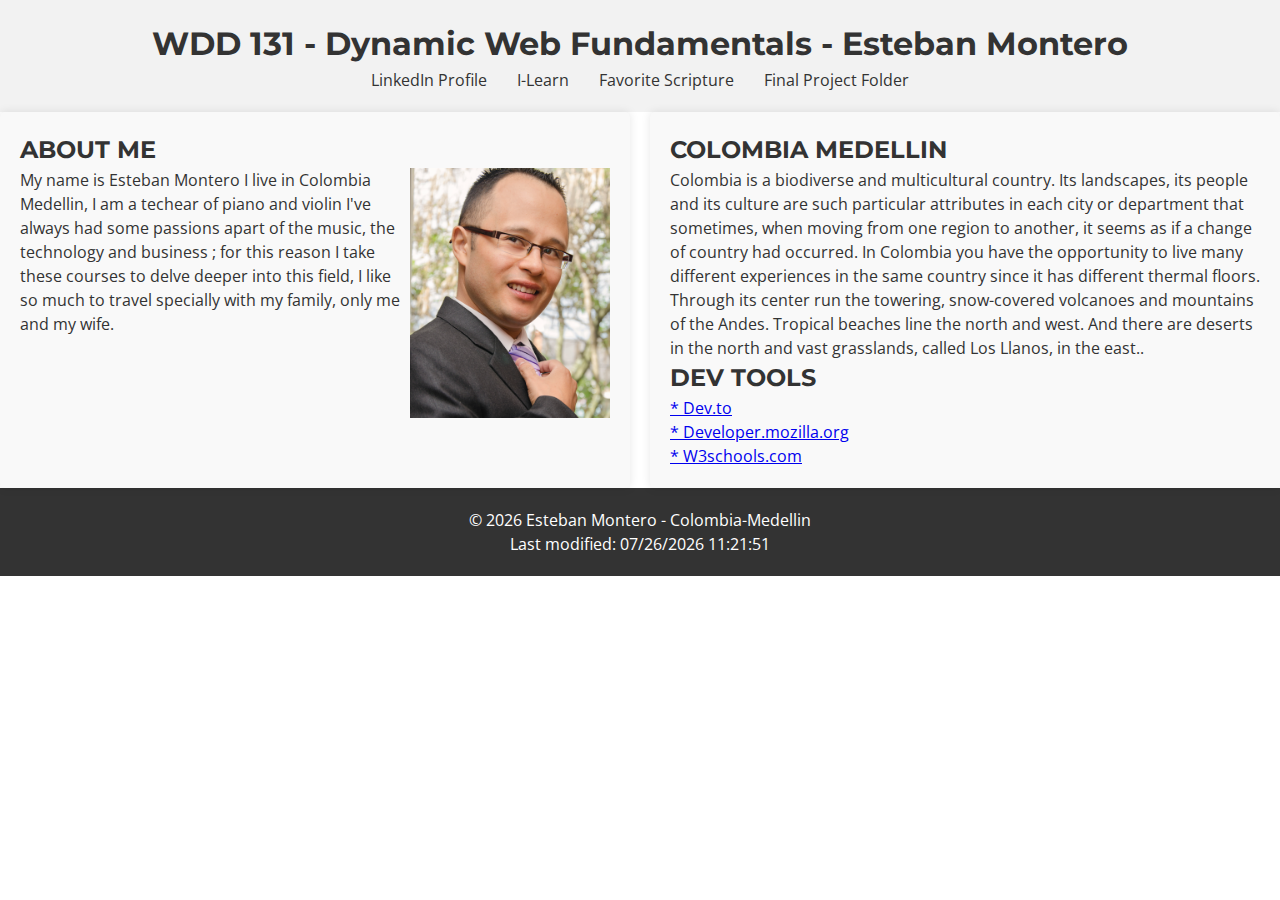
<file: index.html>
<!DOCTYPE html>
<html lang="en">
<head>
    <meta charset="UTF-8">
    <meta name="viewport" content="width=device-width, initial-scale=1.0">
    <title>WDD 131 - Dynamic Web Fundamentals - Esteban Montero</title>
    <meta
      name="description" 
      content="this webiste is an assignment that demonstrate my knowledge by applying HTML and CSS in the course Web Frontend Development  WDD131 in Byui university " />
    <meta
      name="author"
      content="Esteban Montero"/>
    <link rel="stylesheet" href="styles/base.css"> 
    <link rel="stylesheet" href="https://fonts.googleapis.com/css2?family=Open+Sans:wght@400;700&display=swap">
    <link rel="stylesheet" href="https://fonts.googleapis.com/css2?family=Montserrat:wght@400;700&display=swap">
    <script src="scripts/getdates.js" defer></script>
      
</head>
<body>
    <a href="/temples.html"></a>
    <a href="/place.html"></a>
    <a href="filtered-temples.html"></a>
    <a href="form.html"></a>
    <a href="..project/index.html"></a>
    <a href="project/siteplan.html"></a>
    <header>
        <h1>WDD 131 - Dynamic Web Fundamentals - Esteban Montero</h1>
        <nav>
            <ul>
                <li><a href="https://www.linkedin.com/in/obrian-esteban-montero-erasso-a79516b7/">LinkedIn Profile</a></li>
                <li><a href="https://byui.instructure.com/courses/296022">I-Learn</a></li>
                <li><a href="https://www.churchofjesuschrist.org/study/scriptures/bofm/mosiah/4?lang=eng&id=p30#p30">Favorite Scripture</a></li>
                <li><a href="project/index.html">Final Project Folder</a></li>
            </ul>
        </nav>
    </header>

    <main>
        <section class="card">
            <h2>ABOUT ME</h2>
            <img src="images/placeholder.png" alt="Esteban Montero" style="width: 100%; max-width: 200px;" align="right">
            <p>My name is Esteban Montero I live in  Colombia Medellin, I am a techear of piano and violin 
                I've always had some passions apart of the music, the  technology and business ;
                for this reason I take these courses to delve deeper into this field, I like so much to travel specially with my family, only me and my wife.</p>

        </section>

        <section class="card">
            <h2>COLOMBIA MEDELLIN</h2>
            <p>Colombia is a biodiverse and multicultural country. 
                Its landscapes, its people and its culture are such 
                particular attributes in each city or department that 
                sometimes, when moving from one region to another, it 
                seems as if a change of country had occurred. 
                In Colombia you have the opportunity to live 
                many different experiences in the same country
                since it has different thermal floors. 
                Through its center run the towering, 
                snow-covered volcanoes and mountains of the Andes. 
                Tropical beaches line the north and west. 
                And there are deserts in the north and vast grasslands, called Los Llanos, in the east..</p>
            <h2>DEV TOOLS</h2>    
            <p></p><a href="https://dev.to/"> * Dev.to</a></p>
            <p></p><a href="https://developer.mozilla.org/en-US/"> * Developer.mozilla.org</a></p>
            <p><a href="https://www.w3schools.com/"> * W3schools.com</a></p>
        </section>
    </main>

    <footer>
        <p>&copy; <span id="currentyear"></span> Esteban Montero - Colombia-Medellin</p>
        <p id="lastModified"></p>
    </footer>


</footer>
</html>
</file>
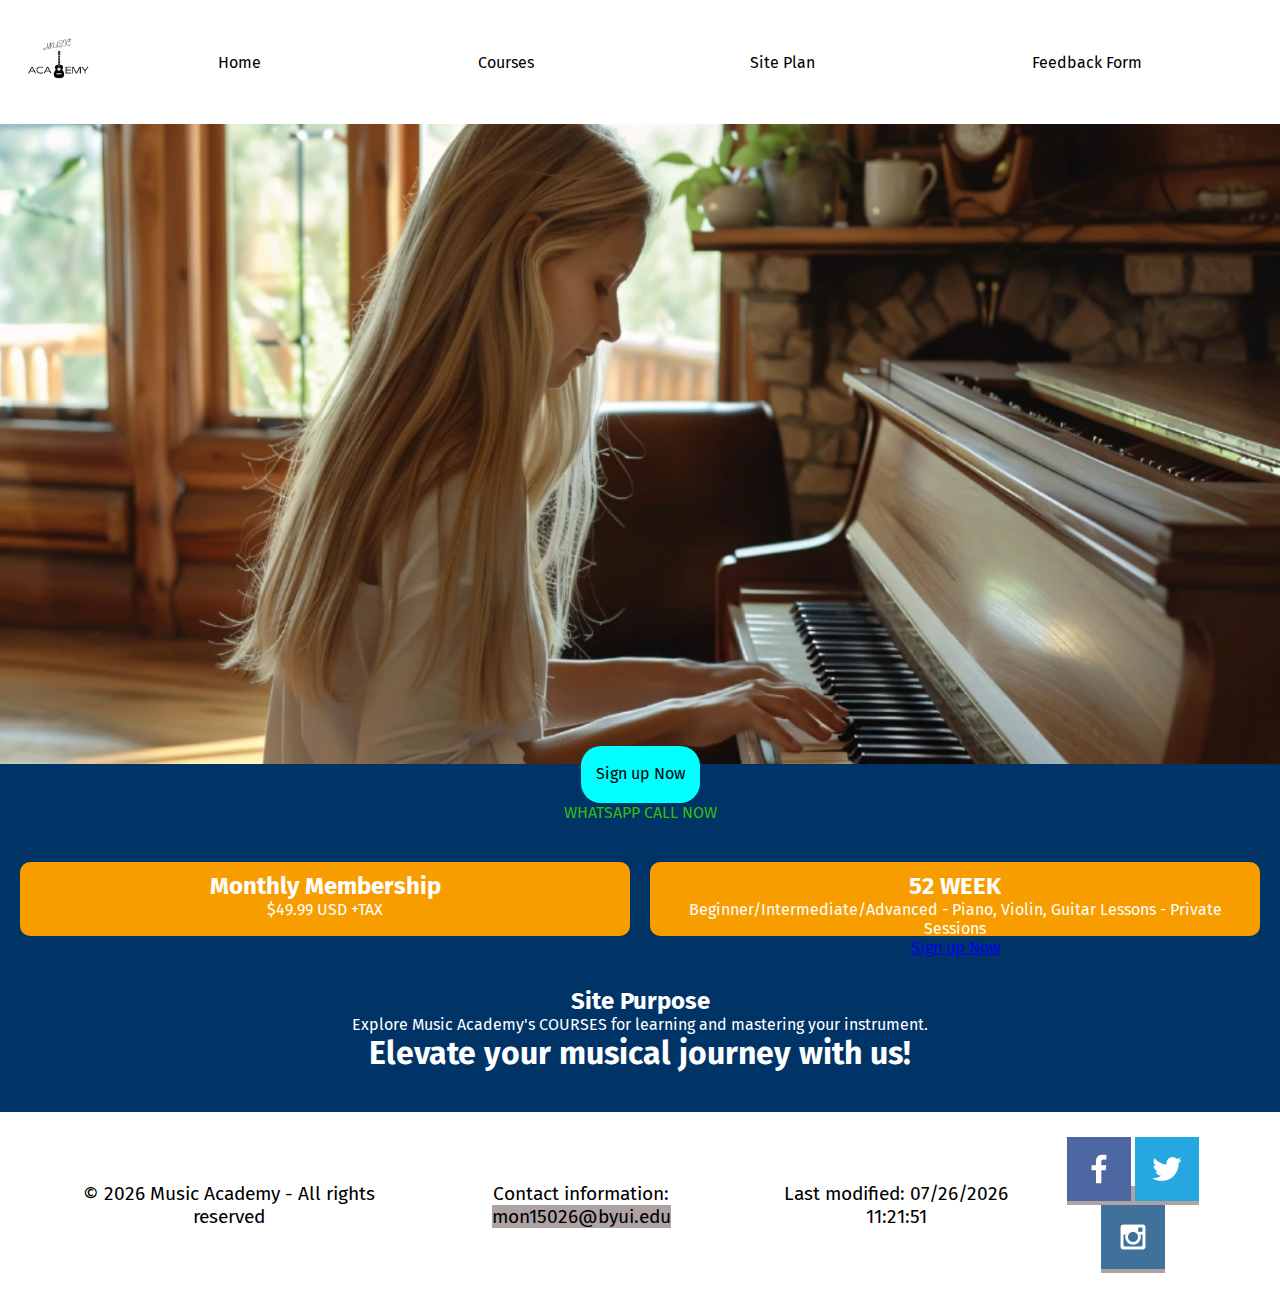
<file: project/index.html>
<!DOCTYPE html>
<html lang="en">
<head>
    <meta charset="UTF-8">
    <meta name="viewport" content="width=device-width, initial-scale=1.0">
    <title>Responsive Design</title>
    <link rel="stylesheet" href="styles/cssdefinitivo.css">
</head>
<body>
    <header>
        <a href="index.html">
            <img class="logo" src="images/logo.png" alt="Harmony Music Academy">
        </a>
        <button id="menu"></button> <!-- Hamburger Menu Button -->
        <nav>
            <a href="index.html">Home</a>
            <a href="courses.html">Courses</a>
            <a href="siteplan.html">Site Plan</a>
            <a href="form.html">Feedback Form</a>
        </nav>
    </header>
    <div id="hero">
        <div id="music-box">
            <picture>
                <source media="(min-width: 1000px)" srcset="images/hero-large-piano.webp">
                <source media="(min-width: 500px)" srcset="images/hero-medium-piano.webp">
                <img src="images/hero-small-piano.webp" alt="Piano, Violin, and Guitar">
            </picture>
        </div>
        <section id="hero-msg">

            <div class="button-box">
                <a class="book" href="contactus.html">Sign up Now</a>
            </div>
            <a class="elementor-button" href="https://wa.link/jbov5e">
                <span class="elementor-button-content-wrapper">
                    <span class="elementor-button-text">WHATSAPP CALL NOW</span>
                </span>
            </a>
        </section>
    </div>
    <main class="home-grid">
        <section class="msg-week">
            <h2>Monthly Membership</h2>
            <p>$49.99 USD +TAX</p>
        </section>
        <section class="msg-member">
            <h2>52 WEEK</h2>
            <p>Beginner/Intermediate/Advanced - Piano, Violin, Guitar Lessons - Private Sessions</p>
            <a class='join' href="contactus.html">Sign up Now </a>
        </section>


        <div class="msg-interactive">
            <h2>Site Purpose</h2>
            <p>Explore  Music Academy's COURSES for learning and mastering your instrument. </p>
            <h1>Elevate your musical journey with us!</h1>
        </div>
    </main>




    <footer>
        <p>&copy; <span id="currentyear"></span>  Music Academy - All rights reserved</p>
        <p>Contact information: <a href="mailto:mon15026@byui.edu">mon15026@byui.edu</a></p>
        <p id="lastModified"></p>
        <div class="social">
            <a href="https://facebook.com">
                <img src="images/facebook.png" alt="fb icon">
            </a>
            <a href="https://twitter.com">
                <img src="images/twitter.png" alt="twitter icon">
            </a>
            <a href="https://instagram.com">
                <img src="images/instagram.png" alt="instagram icon">
            </a>
        </div>
    </footer>
    <script src="scripts/menu.js"></script>
    <script src="scripts/getdates.js" defer></script>
</body>
</html>
</file>
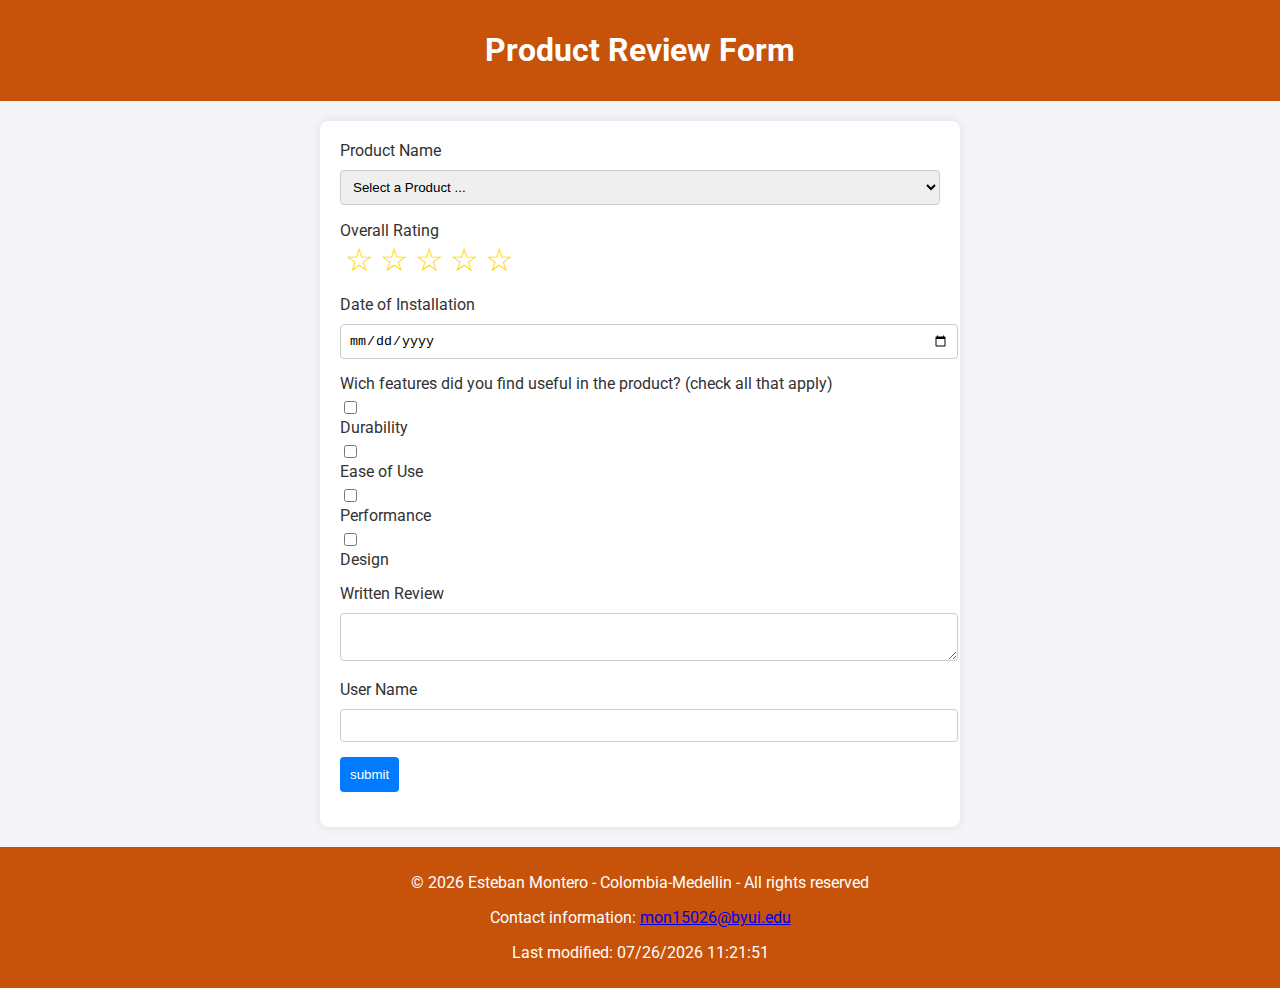
<file: form.html>
<!DOCTYPE html>
<html lang="en">
<head>
    <meta charset="UTF-8">
    <meta name="viewport" content="width=device-width, initial-scale=1.0">
    <title>Product Review Form</title>
    <meta name="description" content="Product review page.">
    <meta name="author" content="Esteban Montero">
    <link rel="preconnect" href="https://fonts.googleapis.com">
    <link rel="preconnect" href="https://fonts.gstatic.com" crossorigin>
    <link href="https://fonts.googleapis.com/css2?family=Roboto:ital,wght@0,100;0,300;0,400;1,100;1,300;1,400&display=swap" rel="stylesheet">
    <link rel="stylesheet" href="styles/form.css">
</head>
<body>
    <header>
        <h1>Product Review Form</h1>
    </header>
    <main>
        <form method="get" action="review.html">
            <div class="form-group">
                <label for="product-name">Product Name</label>
                <select id="product-name" name="productName" required>
                    <option value="" disabled selected>Select a Product ...</option>
                </select>
                <p id="product-description" class="product-description"></p>
            </div>

            <div class="form-group">
                <label>Overall Rating</label>
                <div class="stars">
                    <input type="radio" id="fivestar" name="stars" value="5" required><label for="fivestar"></label>
                    <input type="radio" id="fourstar" name="stars" value="4" required><label for="fourstar"></label>
                    <input type="radio" id="threestar" name="stars" value="3" required><label for="threestar"></label>
                    <input type="radio" id="twostar" name="stars" value="2" required><label for="twostar"></label>
                    <input type="radio" id="onestar" name="stars" value="1" required><label for="onestar"></label>
                </div>
            </div>

            <div class="form-group">
                <label for="install-date">Date of Installation</label>
                <input type="date" id="install-date" name="installDate" required>
            </div>

            <div class="form-group">
                <label>Wich features did you find useful in the product? (check all that apply)</label>
                <div class="checkbox-group">
                    <input type="checkbox" id="feature-1" name="usefulFeatures" value="Feature 1">
                    <label for="feature-1">Durability</label>
                    <input type="checkbox" id="feature-2" name="usefulFeatures" value="Feature 2">
                    <label for="feature-2">Ease of Use</label>
                    <input type="checkbox" id="feature-3" name="usefulFeatures" value="Feature 3">
                    <label for="feature-3">Performance</label>
                    <input type="checkbox" id="feature-4" name="usefulFeatures" value="Feature 3">
                    <label for="feature-3">Design</label>
                </div>
            </div>

            <div class="form-group">
                <label for="written-review">Written Review</label>
                <textarea id="written-review" name="writtenReview"></textarea>
            </div>

            <div class="form-group">
                <label for="user-name">User Name</label>
                <input type="text" id="user-name" name="userName">
            </div>

            <div class="form-group">
                <input type="submit" value="submit">
            </div>
        </form>
    </main>
    <footer>
        <p>&copy; <span id="currentyear"></span> Esteban Montero - Colombia-Medellin - All rights reserved</p>
        <p>Contact information: <a href="mailto:mon15026@byui.edu">mon15026@byui.edu</a></p>
        <p id="lastModified"></p>
    </footer>
    <script src="scripts/form.js" defer></script>
    <script src="scripts/getdates.js" defer></script>
</body>
</html>
</file>
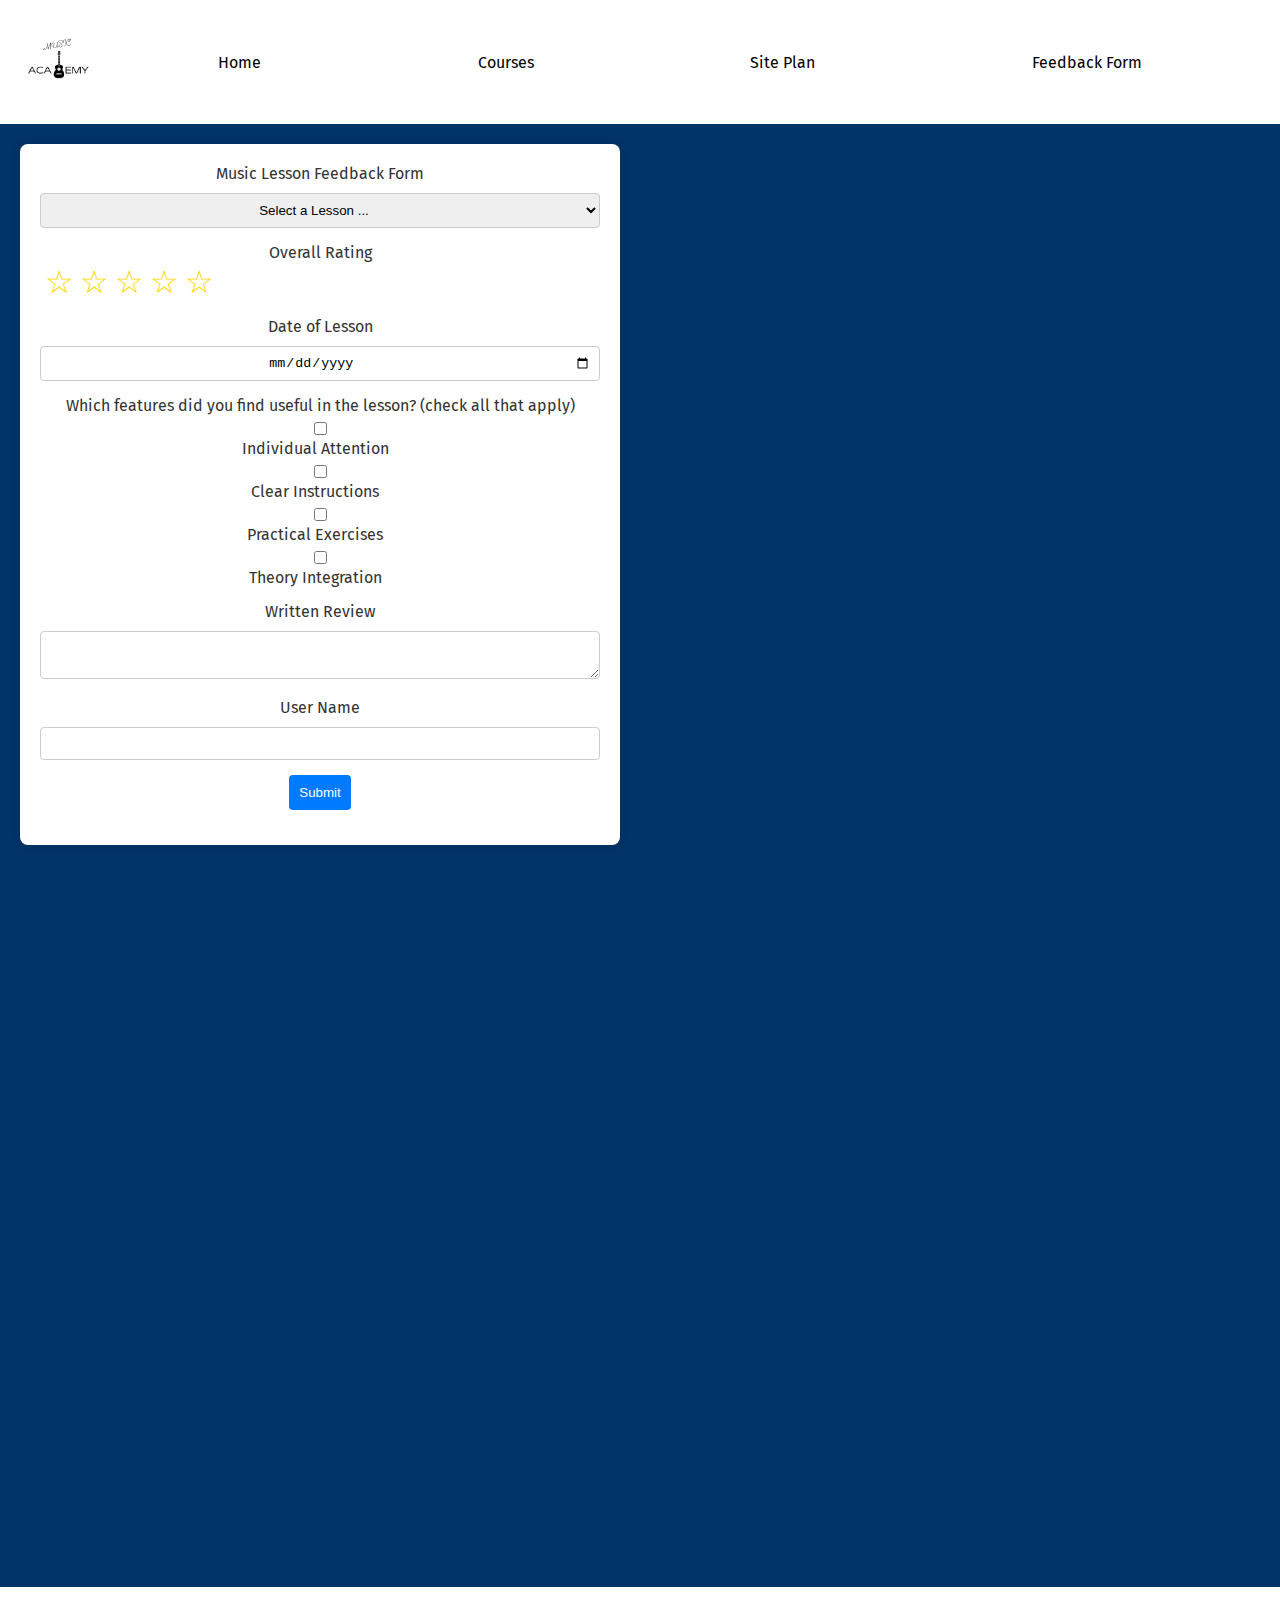
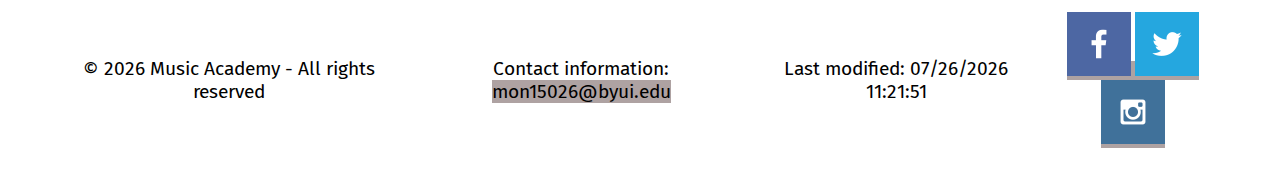
<file: project/form.html>
<!DOCTYPE html>
<html lang="en">
<head>
    <meta charset="UTF-8">
    <meta name="viewport" content="width=device-width, initial-scale=1.0">
    <title>Music Lesson Feedback Form</title>
    <meta name="description" content="Music lesson feedback page.">
    <meta name="author" content="Esteban Montero">
    <link rel="preconnect" href="https://fonts.googleapis.com">
    <link rel="preconnect" href="https://fonts.gstatic.com" crossorigin>
    <link href="https://fonts.googleapis.com/css2?family=Roboto:ital,wght@0,100;0,300;0,400;1,100;1,300;1,400&display=swap" rel="stylesheet">
    <link rel="stylesheet" href="styles/form.css">
    <link rel="stylesheet" href="styles/cssdefinitivo.css">
</head>
<body>



    <header>
        <a href="index.html">
            <img class="logo" src="images/logo.png" alt="Harmony Music Academy">
        </a>
        <button id="menu"></button> <!-- Hamburger Menu Button -->
        <nav>
            <a href="index.html">Home</a>
            <a href="courses.html">Courses</a>
            <a href="siteplan.html">Site Plan</a>
            <a href="form.html">Feedback Form</a>
        </nav>

    </header>
    <main>
        <form method="get" action="review.html">
            <div class="form-group">
                <label for="lesson-type">Music Lesson Feedback Form</label>
                <select id="lesson-type" name="lessonType" required>
                    <option value="" disabled selected>Select a Lesson ...</option>
                    <option value="Piano">Piano</option>
                    <option value="Violin">Violin</option>
                    <option value="Guitar">Guitar</option>
                    <option value="Voice">Voice</option>
                </select>
                <p id="lesson-description" class="lesson-description"></p>
            </div>

            <div class="form-group">
                <label>Overall Rating</label>
                <div class="stars">
                    <input type="radio" id="fivestar" name="stars" value="5" required><label for="fivestar"></label>
                    <input type="radio" id="fourstar" name="stars" value="4" required><label for="fourstar"></label>
                    <input type="radio" id="threestar" name="stars" value="3" required><label for="threestar"></label>
                    <input type="radio" id="twostar" name="stars" value="2" required><label for="twostar"></label>
                    <input type="radio" id="onestar" name="stars" value="1" required><label for="onestar"></label>
                </div>
            </div>

            <div class="form-group">
                <label for="lesson-date">Date of Lesson</label>
                <input type="date" id="lesson-date" name="lessonDate" required>
            </div>

            <div class="form-group">
                <label>Which features did you find useful in the lesson? (check all that apply)</label>
                <div class="checkbox-group">
                    <input type="checkbox" id="feature-1" name="usefulFeatures" value="Individual Attention">
                    <label for="feature-1">Individual Attention</label>
                    <input type="checkbox" id="feature-2" name="usefulFeatures" value="Clear Instructions">
                    <label for="feature-2">Clear Instructions</label>
                    <input type="checkbox" id="feature-3" name="usefulFeatures" value="Practical Exercises">
                    <label for="feature-3">Practical Exercises</label>
                    <input type="checkbox" id="feature-4" name="usefulFeatures" value="Theory Integration">
                    <label for="feature-4">Theory Integration</label>
                </div>
            </div>

            <div class="form-group">
                <label for="written-review">Written Review</label>
                <textarea id="written-review" name="writtenReview"></textarea>
            </div>

            <div class="form-group">
                <label for="user-name">User Name</label>
                <input type="text" id="user-name" name="userName">
            </div>

            <div class="form-group">
                <input type="submit" value="Submit">
            </div>
        </form>
    </main>
    <footer>
        <p>&copy; <span id="currentyear"></span>  Music Academy - All rights reserved</p>
        <p>Contact information: <a href="mailto:mon15026@byui.edu">mon15026@byui.edu</a></p>
        <p id="lastModified"></p>
        <div class="social">
            <a href="https://facebook.com">
                <img src="images/facebook.png" alt="fb icon">
            </a>
            <a href="https://twitter.com">
                <img src="images/twitter.png" alt="twitter icon">
            </a>
            <a href="https://instagram.com">
                <img src="images/instagram.png" alt="instagram icon">
            </a>
        </div>
    </footer>
    <script src="scripts/menu.js"></script>
    <script src="scripts/getdates.js" defer></script>
    <script src="scripts/form.js" defer></script>
    <script src="scripts/getdates.js" defer></script>
</body>
</html>
</file>
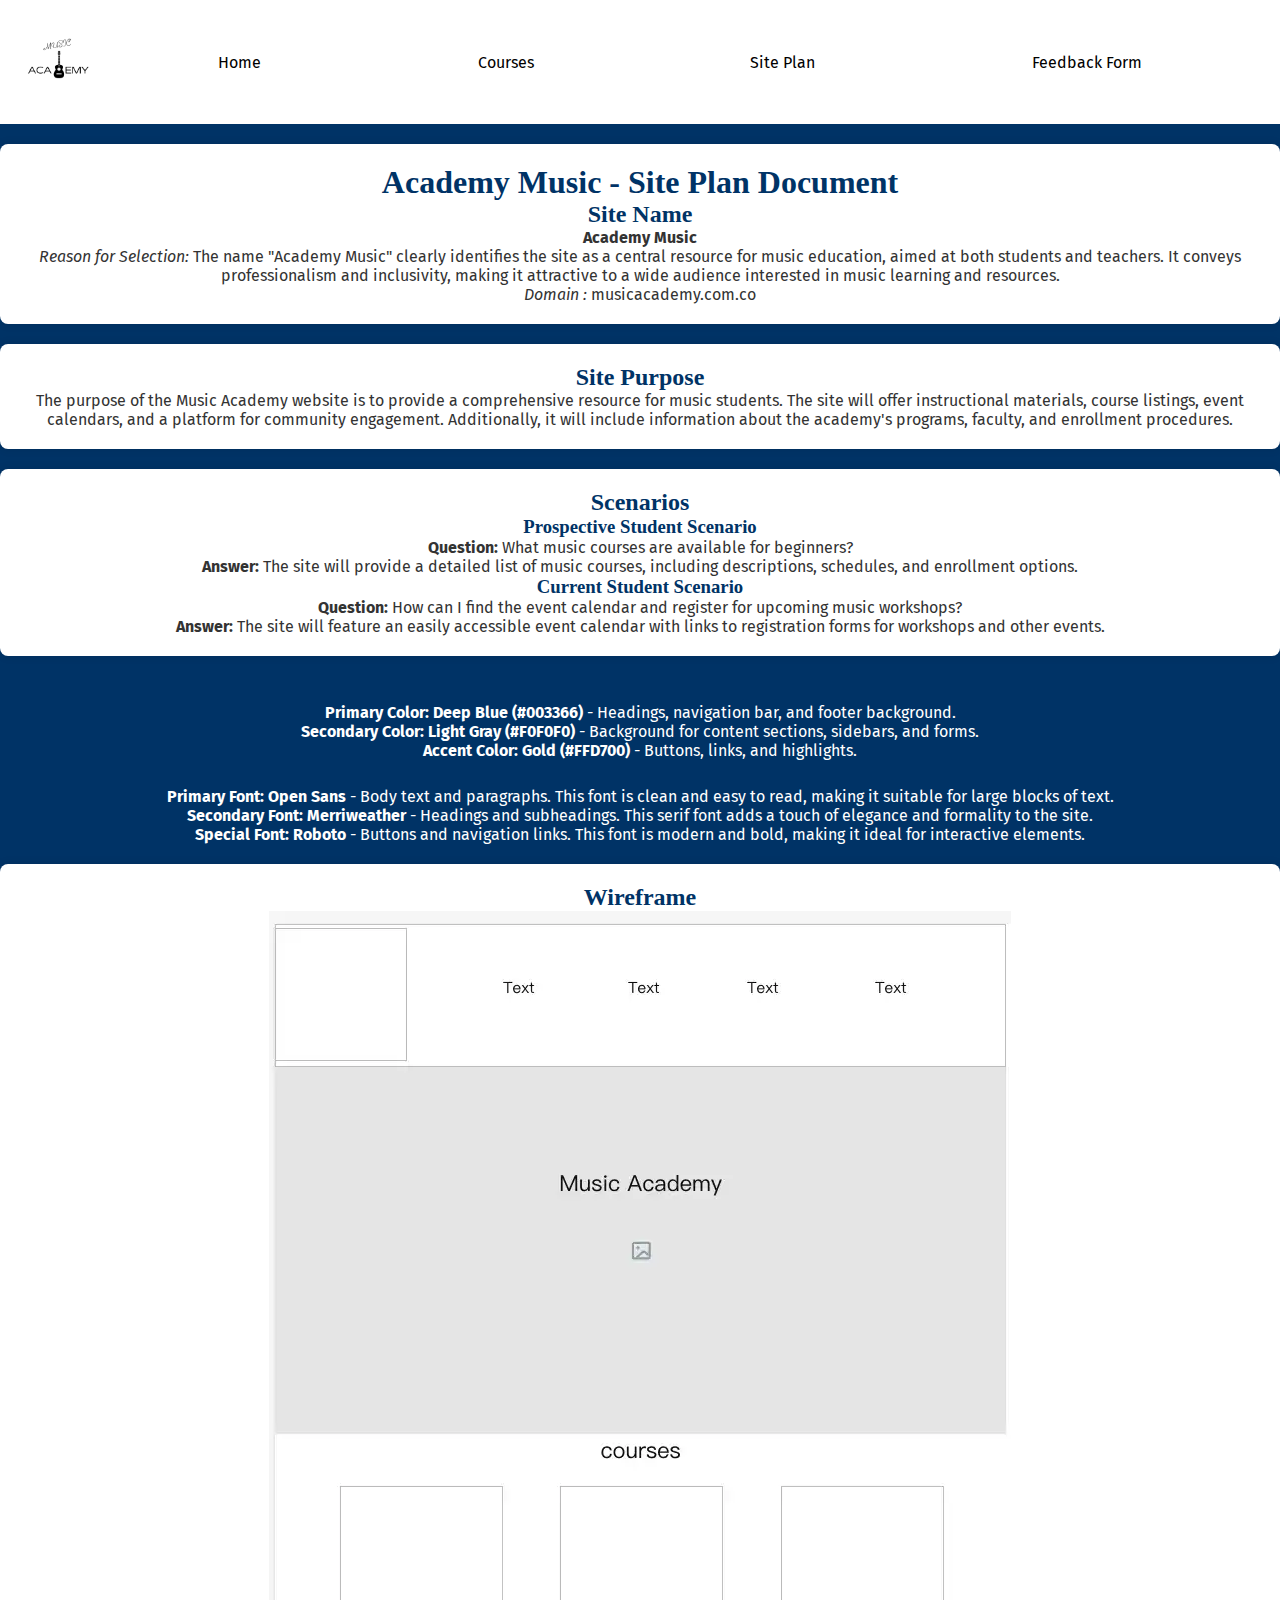
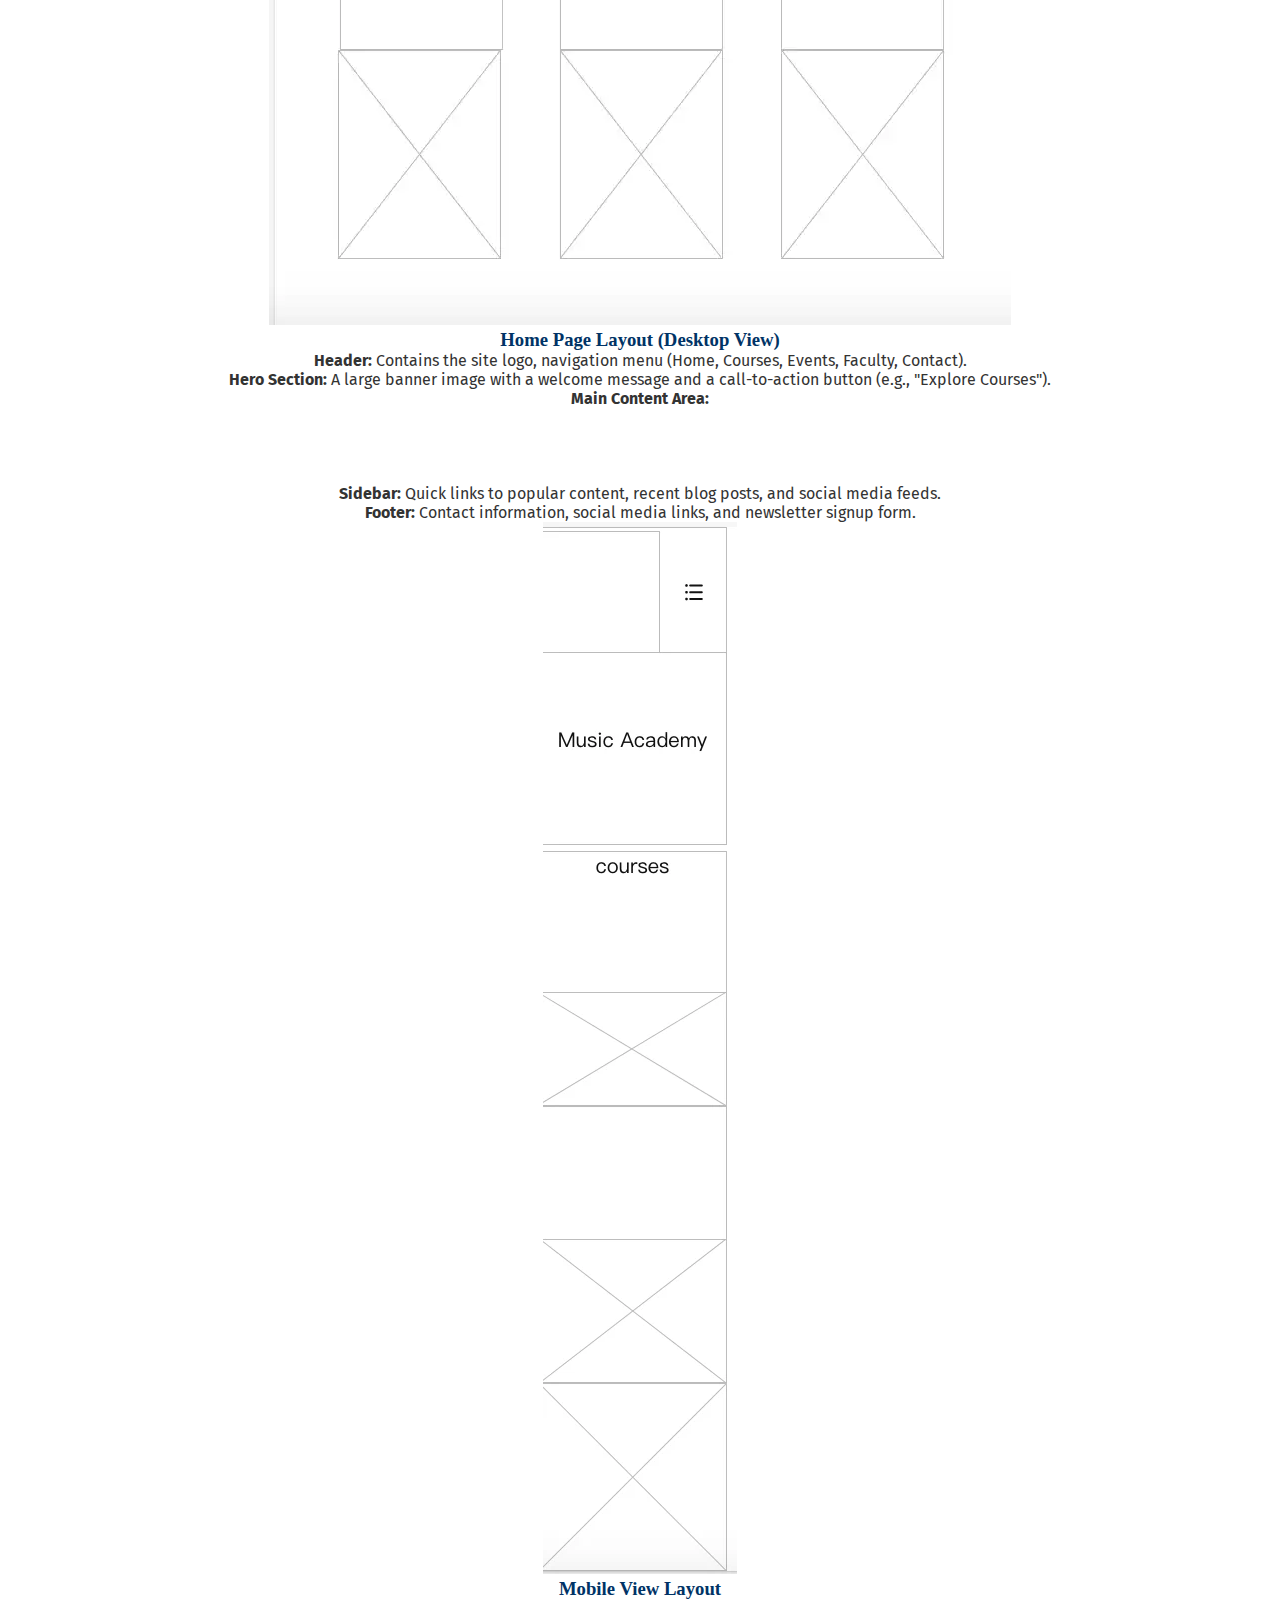
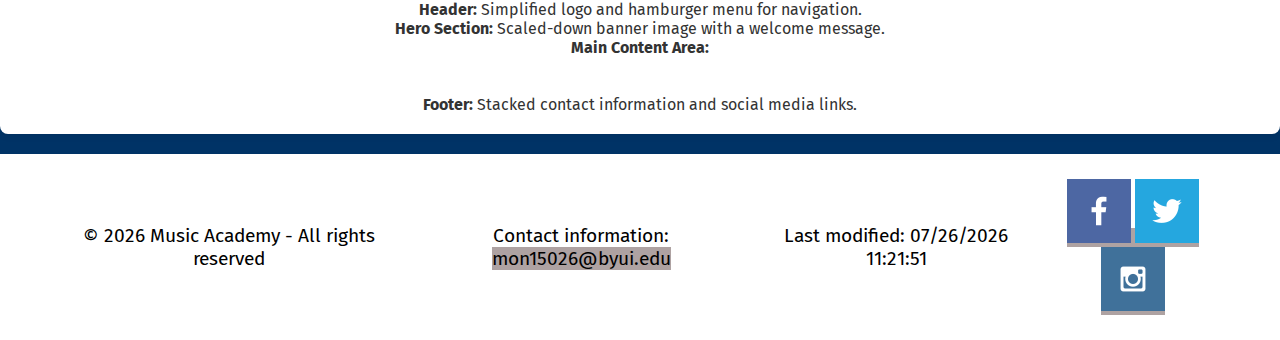
<file: project/siteplan.html>
<!DOCTYPE html>
<html lang="en">
<head>
    <meta charset="UTF-8">
    <meta name="viewport" content="width=device-width, initial-scale=1.0">
    <title>SitePlan</title>
    <meta name="description" content="Project site plan for music academy web page">
    <meta name="author" content="Esteban Montero">
    <link rel="stylesheet" href="styles/siteplan.css"> 
    <link rel="stylesheet" href="styles/cssdefinitivo.css"> 
</head>
<body>
    <header>
        <a href="index.html">
            <img class="logo" src="images/logo.png" alt="Harmony Music Academy">
        </a>

        <button id="menu"></button> <!-- Hamburger Menu Button -->
        <nav>
            <a href="index.html">Home</a>
            <a href="courses.html">Courses</a>
            <a href="siteplan.html">Site Plan</a>
            <a href="form.html">Feedback Form</a>
        </nav>

    </header>

    

    <div class="content">
        <h1>Academy Music  - Site Plan Document</h1>
        <h1> </h1>
        <h2>Site Name</h2>
        <p><strong>Academy Music </strong></p>
        <p><em>Reason for Selection:</em> The name "Academy Music" clearly identifies the site as a central resource for music education, aimed at both students and teachers. It conveys professionalism and inclusivity, making it attractive to a wide audience interested in music learning and resources.</p>
        <p><em>Domain :</em> musicacademy.com.co</p>
    </div>

    <div class="content">
        <h2>Site Purpose</h2>
        <p>The purpose of the Music Academy  website is to provide a comprehensive resource for music students. The site will offer instructional materials, course listings, event calendars, and a platform for community engagement. Additionally, it will include information about the academy's programs, faculty, and enrollment procedures.</p>
    </div>

    <div class="content">
        <h2>Scenarios</h2>
        <h3>Prospective Student Scenario</h3>
        <p><strong>Question:</strong> What music courses are available for beginners?</p>
        <p><strong>Answer:</strong> The site will provide a detailed list of music courses, including descriptions, schedules, and enrollment options.</p>
        
        <h3>Current Student Scenario</h3>
        <p><strong>Question:</strong> How can I find the event calendar and register for upcoming music workshops?</p>
        <p><strong>Answer:</strong> The site will feature an easily accessible event calendar with links to registration forms for workshops and other events.</p>
    </div>

    <div class="content-color">
        <h2>Color Schema</h2>
        <ul>
            <li><strong>Primary Color: Deep Blue (#003366)</strong> - Headings, navigation bar, and footer background.</li>
            <li><strong>Secondary Color: Light Gray (#F0F0F0)</strong> - Background for content sections, sidebars, and forms.</li>
            <li><strong>Accent Color: Gold (#FFD700)</strong> - Buttons, links, and highlights.</li>
        </ul>
    </div>

    <div class="content-typography">
        <h2>Typography</h2>
        <ul>
            <li><strong>Primary Font: Open Sans</strong> - Body text and paragraphs. This font is clean and easy to read, making it suitable for large blocks of text.</li>
            <li><strong>Secondary Font: Merriweather</strong> - Headings and subheadings. This serif font adds a touch of elegance and formality to the site.</li>
            <li><strong>Special Font: Roboto</strong> - Buttons and navigation links. This font is modern and bold, making it ideal for interactive elements.</li>
        </ul>
    </div>

    <div class="content">
        <h2>Wireframe</h2>
        <img src="images/desktop.webp"  alt="wirefrime desktop">


        <h3>Home Page Layout (Desktop View)</h3>
        <p>
            <strong>Header:</strong> Contains the site logo, navigation menu (Home, Courses, Events, Faculty, Contact).<br>
            <strong>Hero Section:</strong> A large banner image with a welcome message and a call-to-action button (e.g., "Explore Courses").<br>
            <strong>Main Content Area:</strong>
            <ul>
                <li>Section 1: Introduction to the academy with a brief overview and image.</li>
                <li>Section 2: Featured courses with images and links to course pages.</li>
                <li>Section 3: Upcoming events with dates and links to event details.</li>
                <li>Section 4: Testimonials from students and faculty.</li>
            </ul>
            <strong>Sidebar:</strong> Quick links to popular content, recent blog posts, and social media feeds.<br>
            <strong>Footer:</strong> Contact information, social media links, and newsletter signup form.
        </p>
        <img src="images/mobile.webp"  alt="mobile desktop">
        <h3>Mobile View Layout</h3>
        <p>
            <strong>Header:</strong> Simplified logo and hamburger menu for navigation.<br>
            <strong>Hero Section:</strong> Scaled-down banner image with a welcome message.<br>
            <strong>Main Content Area:</strong>
            <ul>
                <li>Collapsible Sections for introduction, featured courses, and events.</li>
                <li>Testimonials displayed as a carousel.</li>
            </ul>
            <strong>Footer:</strong> Stacked contact information and social media links.
        </p>
    </div>

    

    <footer>
        <p>&copy; <span id="currentyear"></span>  Music Academy - All rights reserved</p>
        <p>Contact information: <a href="mailto:mon15026@byui.edu">mon15026@byui.edu</a></p>
        <p id="lastModified"></p>
        <div class="social">
            <a href="https://facebook.com">
                <img src="images/facebook.png" alt="fb icon">
            </a>
            <a href="https://twitter.com">
                <img src="images/twitter.png" alt="twitter icon">
            </a>
            <a href="https://instagram.com">
                <img src="images/instagram.png" alt="instagram icon">
            </a>
        </div>
    </footer>
    <script src="scripts/menu.js"></script>
    <script src="scripts/getdates.js" defer></script>
</body>
</html>
</file>
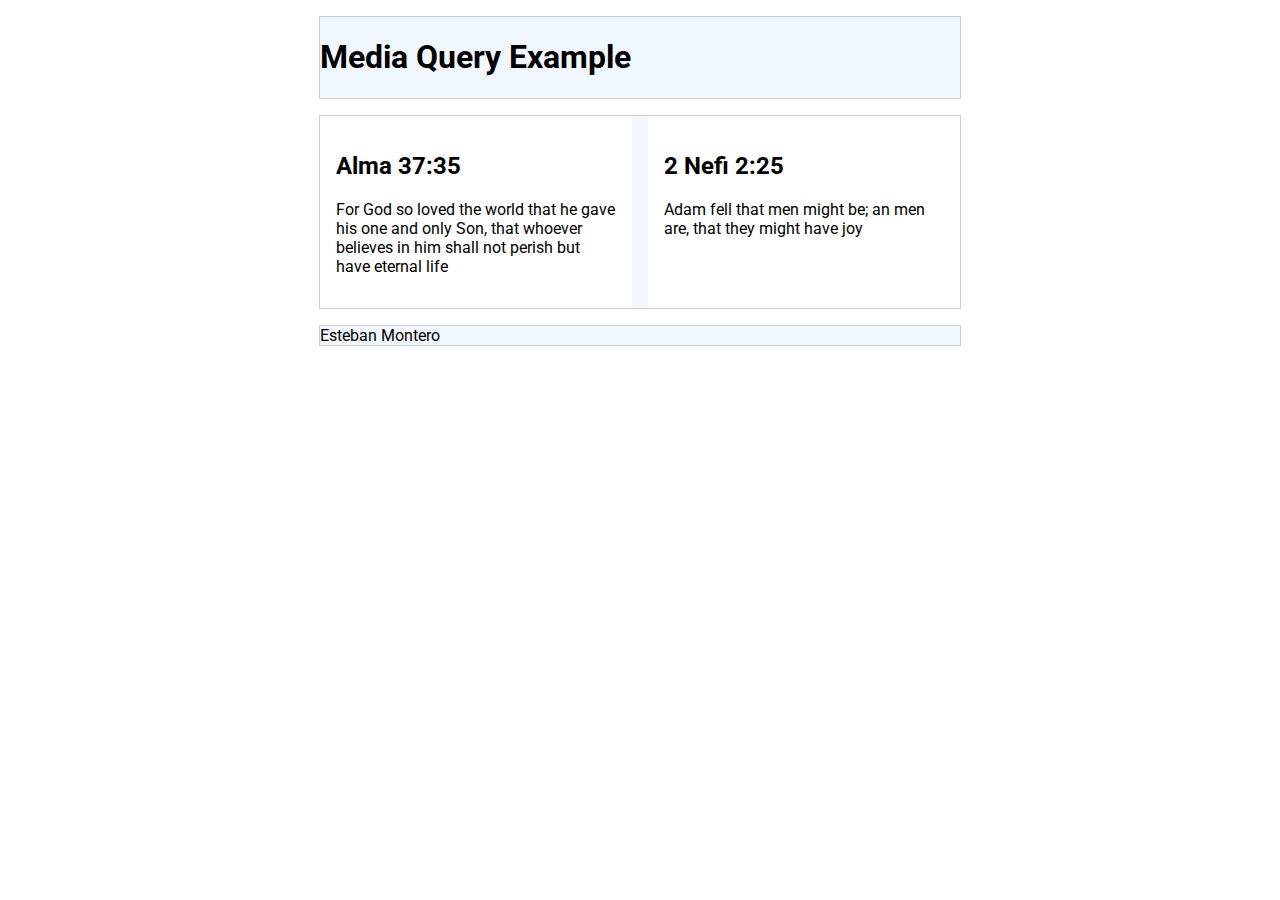
<file: Week 02/media-query.html>
<!DOCTYPE html>
<html lang="en">
<head>
    <meta charset="UTF-8">
    <meta name="viewport" content="width=device-width, initial-scale=1.0">
    <title>WDD 131 - Media Query Document</title>
    <meta name=" author" content ="ESTEBAN MONTERO">
    <link rel="preconnect"  href="https://fonts.googleapis.com">
    <link rel="preconnect"  href="https://fonts.gastic.com" crossorigin >
    <link rel="stylesheet" href="https://fonts.googleapis.com/css?family=Roboto:400&display=swap">
    <link rel="stylesheet" href="styles/media-query.css">
    <link rel="stylesheet" href="styles/media-query.css">


</head>
<body>
    <header>
        <h1>Media Query Example</h1>
    </header>

    <main>
        <section>
            <h2> Alma 37:35 </h2>
            <p>For God so loved the world that he gave his one and only Son, that whoever believes  in him shall not perish but have eternal life</p>

        </section>

        <section>
            <h2> 2 Nefi 2:25</h2>
            <p>Adam fell that men might be; an men are, that they might have joy</p>
        </section>
    </main>

    <footer>
        Esteban Montero
    </footer>
    
</body>
</html>
</file>
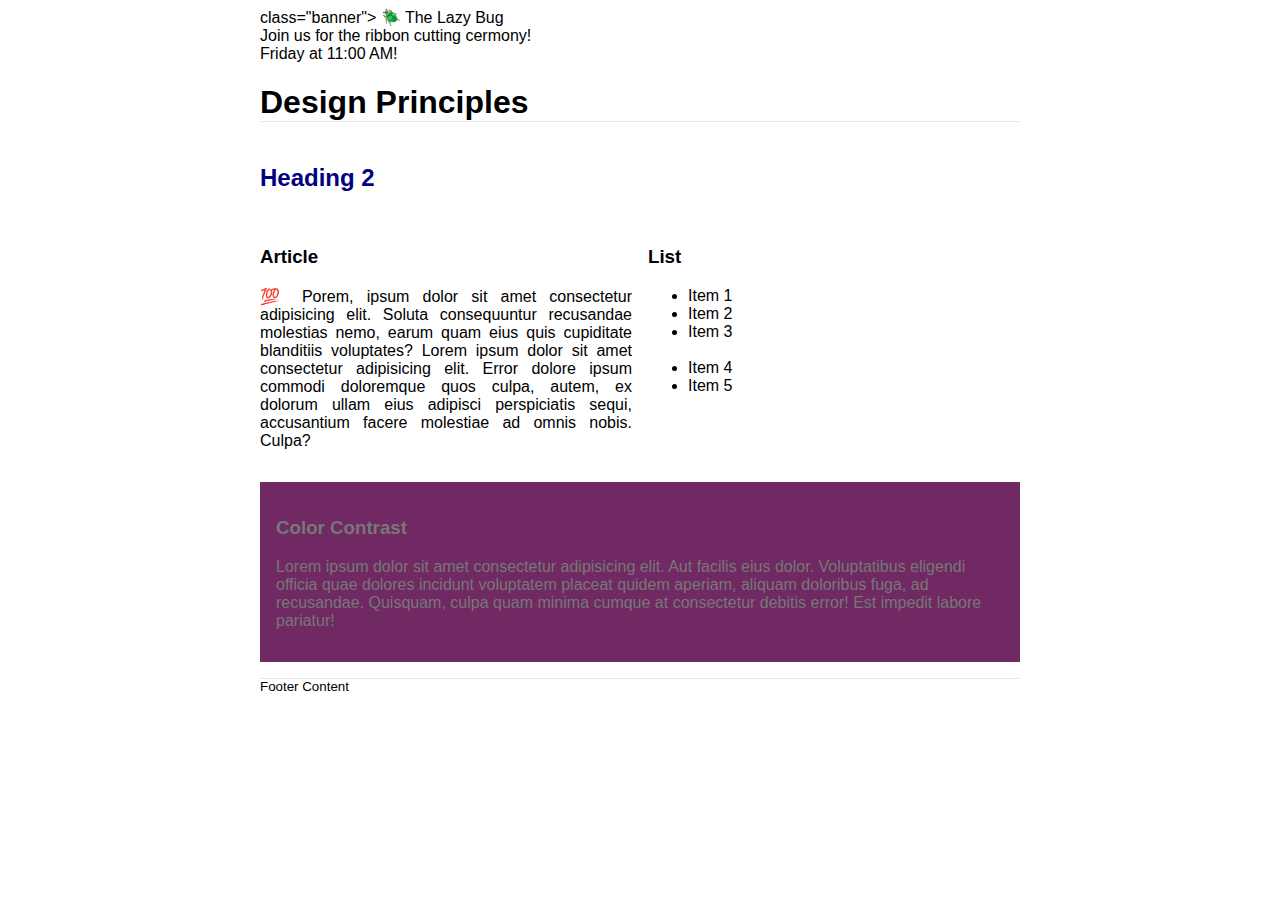
<file: week03/design.html>
<!DOCTYPE html>
<html lang="en">
<head>
    <meta charset="UTF-8">
    <meta name="viewport" content="width=device-width, initial-scale=1.0">
    <title>Document</title>
    <link rel="stylesheet" href="styles/design.css">
</head>
<body>
    <header>
        <div> class="banner">
        🪲 The Lazy Bug<br>Join us for the ribbon cutting cermony!<br>Friday at 11:00 AM!</marquee>
        <h1>Design Principles</h1>
        </div>
    </header>
    <main>
        <h2>Heading 2</h2>
        <section>
            <h3>Article</h3>
            <article>
                <p>💯 Porem, ipsum dolor sit amet consectetur adipisicing elit. Soluta consequuntur recusandae molestias nemo, earum quam eius quis cupiditate blanditiis voluptates? Lorem ipsum dolor sit amet consectetur adipisicing elit. Error dolore ipsum commodi doloremque quos culpa, autem, ex dolorum ullam eius adipisci perspiciatis sequi, accusantium facere molestiae ad omnis nobis. Culpa?</p>
            </article>
        </section>
        <section>
            <h3>List</h3>
            <ul>
                <li>Item 1</li>
                <li>Item 2</li>
                <li>Item 3<br><br></li>
                <li>Item 4</li>
                <li>Item 5</li>
            </ul>
        </section>
        <div class="callout">
            <h3>Color Contrast</h3>
            <p>Lorem ipsum dolor sit amet consectetur adipisicing elit. Aut facilis eius dolor. Voluptatibus eligendi officia quae dolores incidunt voluptatem placeat quidem aperiam, aliquam doloribus fuga, ad recusandae. Quisquam, culpa quam minima cumque at consectetur debitis error! Est impedit labore pariatur!</p>
        </div>
    </main>
    <footer>
        Footer Content
    </footer>
    
</body>
</html>
</file>
<file: styles/base.css>
body, h1, h2, p, ul, li {
    margin: 0;
    padding: 0;
}


body {
    font-family: 'Open Sans', sans-serif; 
    font-size: 16px;
    line-height: 1.5;
    color: #333; 
}

h1, h2 {
    font-family: 'Montserrat', sans-serif; 
}


.container {
    max-width: 960px; 
    margin: 0 auto; 
    padding: 0 20px; 
}


header {
    text-align: center;
    padding: 20px 0;
    background-color: #f2f2f2; 
}

nav ul {
    display: flex;
    justify-content: center;
}

nav ul li {
    list-style: none;
    margin: 0 15px;
}

nav ul li a {
    text-decoration: none;
    color: #333; 
}

nav ul li a:hover {
    color: #ff6600; 
}


main {
    display: grid;
    grid-template-columns: repeat(auto-fit, minmax(300px, 1fr)); 
    grid-gap: 20px;
}

.card {
    background-color: #f9f9f9; 
    padding: 20px;
    border-radius: 5px;
    box-shadow: 0 0 10px rgba(0, 0, 0, 0.1); 
}


footer {
    text-align: center;
    padding: 20px 0;
    background-color: #333; 
    color: #fff; 
}
</file>
<file: project/styles/cssdefinitivo.css>
/* Import Google Fonts */
@import url('https://fonts.googleapis.com/css2?family=Electrolize&family=Fira+Sans&display=swap');

/* Define CSS Variables */
:root {
    --font-titles: "Electrolize", sans-serif;
    --font-p: "Fira Sans", sans-serif;
    --primary-color-bg: #003366; 
    --secondary-color-bg: #ffffff;
    --accent-color: #FFD700;
    --bright-font: #fff;
    --dark-font: #000;
    --light-shadow: 0 0 1em .5em #777;
}

/* Reset and Global Styles */
* {
    margin: 0;
    padding: 0;
    box-sizing: border-box;
    text-align: center;
}

body {
    font-family: var(--font-p);
    max-width: 1500px;
    margin: auto;
    background-color: var(--primary-color-bg); 
    padding: 0;
    

}

/* Header Styles */
header {
    background-color: var(--secondary-color-bg);
    color: var(--dark-font);
    align-items: center;
    display: flex;
    justify-content: space-between;
    padding: 20px;
}

header .logo {
    width: 80px;
}

/* Navigation Styles */
nav {
    display: flex;
    flex-wrap: wrap;
    justify-content: space-around;
    background-color: var(--secondary-color-bg);
    padding: 10px;
    width: 100%;
}

nav a {
    text-decoration: none;
    color: var(--dark-font);
    padding: 10px 20px;
    transition: background-color 0.3s ease;
}

nav a:hover {
    background-color: var(--accent-color);
    color: var(--bright-font);
}


/* picture piano box*/



/* Adjust the positioning of the image within the music-box */
#music-box img {
    max-width: 100%; /* Ensure the image does not exceed the width of the container */
    height: auto; /* Maintain aspect ratio */
    display: block; /* Ensure the image is displayed as a block element */
    margin: 0 auto; /* Center the image horizontally */
}




/* Hamburger Menu Styles */
#menu {

    font-size: 1.5rem;
    background-color: var(--primary-color-bg);
    color: var(--bright-font);
    border: none;
    margin: 0;
    display: none; /* Initially hidden */
    cursor: pointer;
    order:0;
    position: absolute; 
    top: 20px; 
    right: 20px; 
    z-index: 100; 




}

#menu:hover {
    text-shadow: 0 0 .2em #fff;
}

#menu::before {
    content: "☰";
}

#menu.open::before {
    content: "✕";
}

/* Responsive Styles for Larger Screens */
@media (max-width: 1000px) {
    body {
        max-width: 1000px;
    }

    header {
        flex-direction: column;
        align-items: flex-start;
    }

    nav {
        flex-direction: column;
        align-items: center;
    }

    nav a {
        width: 100%;
        text-align: center;
        padding: 15px 0;
    }

    #menu {
        display: block; /* Show menu button on smaller screens */
    }

    nav a {
        display: none;
    }

    nav a.active {
        display: block;
        color: #FF785A;
        text-decoration: underline 2px;
    }

    .open, .open a {
        display: block;
    }
}

/* Responsive Styles for Mobile Screens */
@media (max-width: 250px) {
    body {
        max-width: 250px;
    }

    header {
        flex-direction: column;
        align-items: flex-start;
        padding: 10px;
    }

    nav {
        flex-direction: column;
        align-items: center;
        padding: 5px;
    }

    nav a {
        width: 100%;
        text-align: center;
        padding: 10px 0;
    }

    #hero {
        padding: 10px;
        text-align: center;
    }

    #hero img {
        width: 100%;
    }

    nav a:hover {
        border-bottom: 3px solid yellow;
        font-weight: 700;
        border-radius: 0 0 .5em .5em;
    }

    nav, a {
        margin: 0;
    }

 

}

.content {
    background-color: white;
    padding: 20px;
    margin: 20px 0;
    border-radius: 8px;
    box-shadow: 0 0 10px rgba(0,0,0,0.1);
    text-align: center;

}



.elementor-button  {
    display: flex;
    align-items: center;
    justify-content: center;
    text-align: center;
    padding: 20px 20px;

    color: #33bd11; /* Set your desired text color */
    text-decoration: none;
    border-radius: 5px;
    transition: background-color 0.3s ease;

}


.book {


    justify-content: center;
    background-color: aqua;
    color: #000000;
    text-decoration: none;
    border-radius: 1.25rem;
    padding: 20px 15px;
    padding-top: 18px;


    margin-top: 0px;

}

.book:hover, .join:hover{
    background-color: rgb(196, 217, 56);
    color: #d9c2a3;
}




/*courses*/

/* courses */


.courses-grid{
    display:grid;
    grid-template-columns:repeat(13, 1fr) ;
    color: #ffffff;
}
             
.card-img  {
    width:100%
}    





.Beginners{
    grid-column: 2/5;
    grid-row: 1/3;
}

.Intermediate{
    grid-column: 6/9;
    grid-row: 1/3;

}

.Advanced{
    grid-column: 10/13;
    grid-row: 1/3;
    color:#ffffff;
}

/*responsive design*/


@media screen and (max-width: 900px) {
    #hero, .courses-grid {
        display: block;
        height: auto;
    }

    nav, footer {
        flex-direction: column;
    }

    #hero {
        margin-top: 0;
    }
    #hero-msg {
        margin-top: 0;
    }
    #hero-msg h4 {
        display: none;
    }
    #hero-msg h1 {
        color: #6f7364;

    }
    .home-title {
        font-size: 25px;
    }
    .rivers-card, .camping-card, .rapids-card { 
        margin: 50px auto;
        width: 60%;
    }
    #background {
        display: none;
    }
    .mountains, .msg {
        width: 80%;
        display: block;
        margin: 0 auto;
    }
    footer {
        margin-top: 25px;
    }


}
            

#discover-msg{
    text-align: center;
}

#background-contact{
    grid-column: 1/3;
    grid-row: 1/2;
    background-color:#f89d00;
}

.contactus{    
    grid-column: 1/3;
    grid-row: 1/2;

}

.contactus p {
    color: white;
}

/* footer */


footer {
    background-color: #ffffff;
    color: #000000;
    display: flex;
    justify-content: space-around;
    align-items: center;
    padding: 25px 50px;
}

footer a {
    background-color: rgb(174, 162, 162);
    color: #000000;
    text-decoration: none;
}

footer a:hover {
    background-color: rgb(173, 149, 149);
    color: #d9c2a3;
}

footer p {
    font-size: 1.2em;
}

footer p a:hover {
    text-decoration: underline;
}

/* main grid */

main {
    display: grid;
    grid-template-columns: 1fr 1fr; 
    grid-template-rows: 1fr 1fr; 
    gap: 20px; 
    padding: 20px; 
}

.msg-week,
.msg-member,
.chart{
    background-color: #f89d00;
    color: var(--secondary-color-bg);
    text-align: center;
    padding: 10px;
    border-radius: 10px;
}

.msg-week {
    grid-column: 1; 
    grid-row: 1; 
}

.msg-member {
    grid-column: 2; 
    grid-row: 1; 
}

.chart {
    grid-column: 1/3; 
    grid-row: 2/3; 
}

.msg-interactive {
    grid-column: 1/3; 
    grid-row: 2/3; 
    z-index: 1; 
}

.msg-week h2,
.msg-member h2,
.msg-interactive p {
    margin: 40;
}


.msg-week{
    box-sizing: border-box; 
    width: 100%; 
    height: 70%; 
    text-align: center;

}


.msg-member {    
    
    box-sizing: border-box;
    width: 100%; 
    height: 70%; 
    text-align: center;


}
.chart
 {
    box-sizing: border-box; 
    width: 100%; 
    height: 100%; 
}

.msg-interactive
 {
    box-sizing: border-box; 
    width: 100%; 
    height: 0%; 
    color: var(--secondary-color-bg);
}

/* Media query for small screens */
@media (max-width: 600px) {
    main {
        display: block;
    }

    .msg-week,
    .msg-member,
    .chart,
    .msg-interactive {
        width: 100%;
        height: auto;
        margin-bottom: 20px; /* Add some spacing between elements */
    }
}
</file>
<file: styles/form.css>
body {
    font-family: 'Roboto', sans-serif;
    background-color: #f4f4f9;
    color: #333;
    margin: 0;
    padding: 0;
    box-sizing: border-box;
}

header, footer {
    background-color: #c7520a;
    color: white;
    padding: 10px 0;
    text-align: center;
}

main {
    padding: 20px;
    display: flex;
    justify-content: center;
}

form {
    background-color: white;
    padding: 20px;
    border-radius: 8px;
    box-shadow: 0 0 10px rgba(0, 0, 0, 0.1);
    width: 100%;
    max-width: 600px;
}

.form-group {
    margin-bottom: 15px;
}

label {
    display: block;
    margin-bottom: 5px;
}

input[type="text"], input[type="date"], select, textarea {
    width: 100%;
    padding: 8px;
    margin-top: 5px;
    border: 1px solid #ccc;
    border-radius: 4px;
}

.stars input {
    display: none;
}

.stars label {
    font-size: 2em;
    cursor: pointer;
}

input[type="submit"] {
    background-color: #007BFF;
    color: white;
    border: none;
    padding: 10px;
    border-radius: 4px;
    cursor: pointer;
}

input[type="submit"]:hover {
    background-color: #0056b3;
}

.checkbox-group label {
    margin-right: 10px;
}


/* stars */
input[type="radio"] {
	display: none;
	position: relative;
	caret-color: rgba(0, 0, 0, 0);
}

.stars {
	display: flex;
	flex-direction: row-reverse;
	justify-content: left;
}

.stars > label {
	color: gold;
	width: 30px;
	height: 30px;
	font-size: 2rem;
	margin-left: 5px;
	display: flex;
	align-items: center;
	caret-color: rgba(0, 0, 0, 0); /* remove blinking cursor*/
}

.stars > label:hover {
	color: #000;
}

.stars > label::before {
	content: "\2606";
}

.stars input:checked ~ label::before {
	content: "\2605";
}
</file>
<file: project/styles/form.css>
body {
    font-family: 'Electrolize', sans-serif;
    background-color: #f4f4f9;
    color: #333;
    margin: 0;
    padding: 0;
    box-sizing: border-box;
}

header, footer {
    background-color: #ffffff;
    color: rgb(0, 0, 0);
    padding: 10px 0;
    text-align: center;
}

main {
    padding: 20px;
    display: flex;
    justify-content: center;
}

form {
    background-color: white;
    padding: 20px;
    border-radius: 8px;
    box-shadow: 0 0 10px rgba(0, 0, 0, 0.1);
    width: 100%;
    max-width: 600px;

}

.form-group {
    margin-bottom: 15px;


}

label {
    display: block;
    margin-bottom: 5px;

}

input[type="text"], input[type="date"], select, textarea {
    width: 100%;
    padding: 8px;
    margin-top: 5px;
    border: 1px solid #ccc;
    border-radius: 4px;
}

.stars input {
    display: none;
}

.stars label {
    font-size: 2em;
    cursor: pointer;
}

input[type="submit"] {
    background-color: #007BFF;
    color: white;
    border: none;
    padding: 10px;
    border-radius: 4px;
    cursor: pointer;
}

input[type="submit"]:hover {
    background-color: #0056b3;
}

.checkbox-group label {
    margin-right: 10px;
}


/* stars */
input[type="radio"] {
	display: none;
	position: relative;
	caret-color: rgba(0, 0, 0, 0);
}

.stars {
	display: flex;
	flex-direction: row-reverse;
	justify-content: left;
}

.stars > label {
	color: gold;
	width: 30px;
	height: 30px;
	font-size: 2rem;
	margin-left: 5px;
	display: flex;
	align-items: center;
	caret-color: rgba(0, 0, 0, 0); /* remove blinking cursor*/
}

.stars > label:hover {
	color: #000;
}

.stars > label::before {
	content: "\2606";
}

.stars input:checked ~ label::before {
	content: "\2605";
}
</file>
<file: project/styles/siteplan.css>
body {
    font-family: 'Open Sans', Arial, sans-serif;
    background-color: #F0F0F0;
    color: #333;
    margin: 0;
    padding: 20px;
}

h1, h2, h3 {
    font-family: 'Merriweather', serif;
    color: #003366;
}

ul li {
    color:white;
    list-style-type: none;
}

.accent {
    color: #FFD700;
}

header, footer {
    background-color: #003366;
    color: white;
    padding: 10px 20px;
}

.content {
    background-color: white;
    padding: 20px;
    margin: 20px 0;
    border-radius: 8px;
    box-shadow: 0 0 10px rgba(0,0,0,0.1);
    text-align: center;

}


.footer {
    text-align: center;
}

centered-markers {
    list-style: none; /* Remove default markers */
    padding: 0;
    position: relative;
}

.markers li {
    margin-left: 20px; /* Adjust to fit your desired spacing */
    position: relative;
    padding-left: 20px; /* Adjust to fit your desired spacing */
}

.markers li::before {
    content: '•'; /* Custom marker */
    position: absolute;
    left: 0;
    top: 50%;
    transform: translateY(-50%);
    font-size: 20px; /* Adjust size if necessary */
    color: #003366; /* Adjust color if necessary */
}
</file>
<file: Week 02/styles/media-query.css>
body {
    font-family: 'Roboto', sans-serif;
}

header, main, footer {
    max-width: 640px;
    margin: 1rem auto;
    border: 1px solid #ccc;
    padding: px1rem;
    background-color: #f0f7ff; 
}

main {
    display: grid;
    grid-template-columns: 1fr 1fr ;
    grid-gap: 1rem;
}
section {
    Padding : 1rem;
    background-color: #fff;
}
</file>
<file: week03/styles/design.css>
body {
	font-family: Roboto, helvetica, sans-serif;
}

header,
main,
footer {
	max-width: 760px;
	margin: 0 auto;
}

.banner{
	padding: 1rem;
	background-color: #eee;
    text-align: center;
}

h1 {
	border-bottom: 1px solid rgba(0, 0, 0, 0.1);
}

main {
	display: grid;
    grid-template-columns: 1fr 1fr;
    gap: 1rem;
}

h2 {
	color: navy;
	text-align: left;
    grid-column: span 2;
}

article p {
	text-align: justify;
}

.callout {
	color: #777;
	background-color: #702963;
    padding: 1rem;
    grid-column: 1/3
}

footer {
	margin-top: 1rem;
	border-top: 1px solid rgba(0, 0, 0, 0.1);
	font-size: smaller;
	text-align: left;
}
</file>
